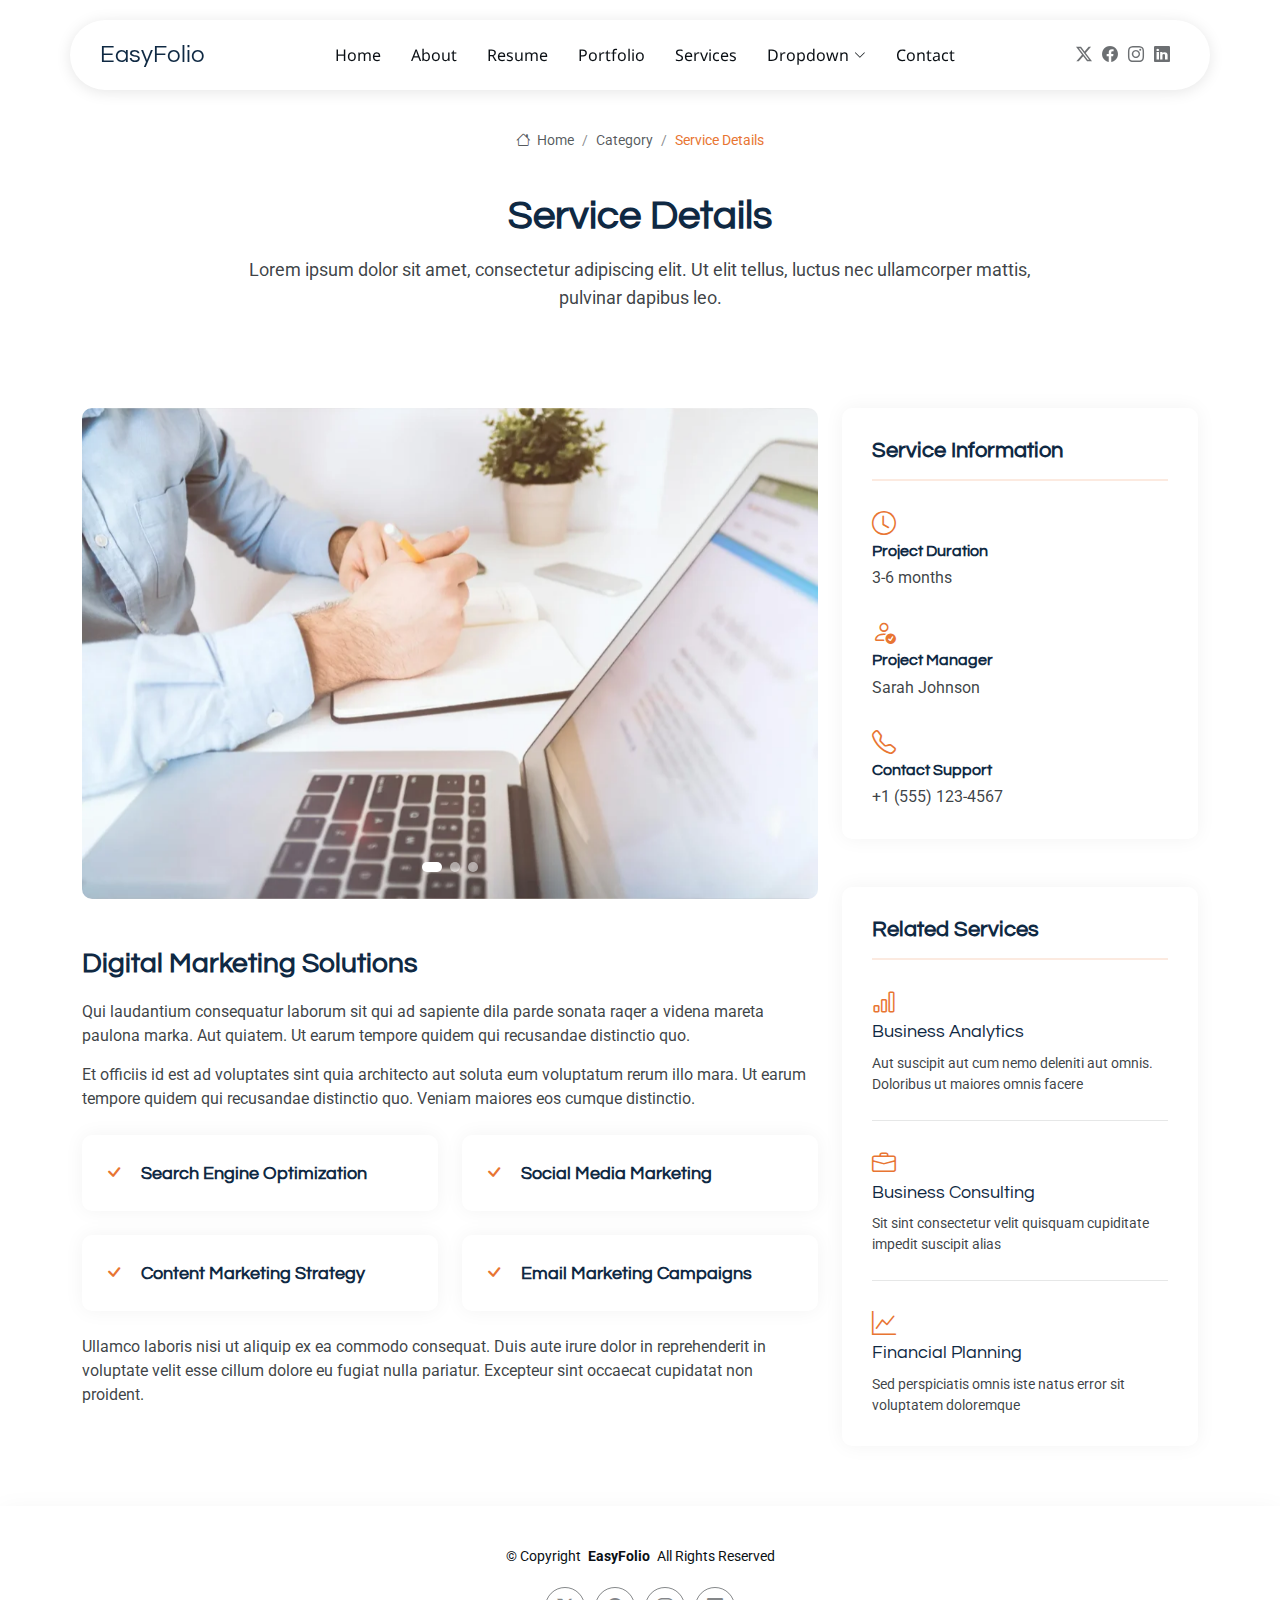
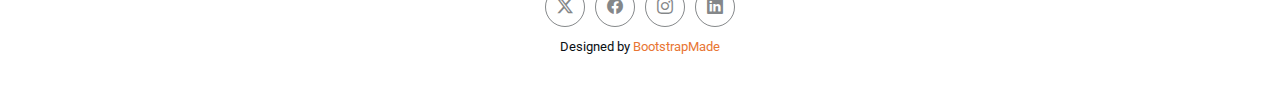
<file: service-details.html>
<!DOCTYPE html>
<html lang="en">

<head>
  <meta charset="utf-8">
  <meta content="width=device-width, initial-scale=1.0" name="viewport">
  <title>Service Details - EasyFolio Bootstrap Template</title>
  <meta name="description" content="">
  <meta name="keywords" content="">

  <!-- Favicons -->
  <link href="assets/img/favicon.png" rel="icon">
  <link href="assets/img/apple-touch-icon.png" rel="apple-touch-icon">

  <!-- Fonts -->
  <link href="https://fonts.googleapis.com" rel="preconnect">
  <link href="https://fonts.gstatic.com" rel="preconnect" crossorigin>
  <link href="https://fonts.googleapis.com/css2?family=Roboto:ital,wght@0,100;0,300;0,400;0,500;0,700;0,900;1,100;1,300;1,400;1,500;1,700;1,900&family=Noto+Sans:ital,wght@0,100;0,200;0,300;0,400;0,500;0,600;0,700;0,800;0,900;1,100;1,200;1,300;1,400;1,500;1,600;1,700;1,800;1,900&family=Questrial:wght@400&display=swap" rel="stylesheet">

  <!-- Vendor CSS Files -->
  <link href="assets/vendor/bootstrap/css/bootstrap.min.css" rel="stylesheet">
  <link href="assets/vendor/bootstrap-icons/bootstrap-icons.css" rel="stylesheet">
  <link href="assets/vendor/aos/aos.css" rel="stylesheet">
  <link href="assets/vendor/glightbox/css/glightbox.min.css" rel="stylesheet">
  <link href="assets/vendor/swiper/swiper-bundle.min.css" rel="stylesheet">

  <!-- Main CSS File -->
  <link href="assets/css/main.css" rel="stylesheet">

  <!-- =======================================================
  * Template Name: EasyFolio
  * Template URL: https://bootstrapmade.com/easyfolio-bootstrap-portfolio-template/
  * Updated: Feb 21 2025 with Bootstrap v5.3.3
  * Author: BootstrapMade.com
  * License: https://bootstrapmade.com/license/
  ======================================================== -->
</head>

<body class="service-details-page">

  <header id="header" class="header d-flex align-items-center sticky-top">
    <div class="header-container container-fluid container-xl position-relative d-flex align-items-center justify-content-between">

      <a href="index.html" class="logo d-flex align-items-center me-auto me-xl-0">
        <!-- Uncomment the line below if you also wish to use an image logo -->
        <!-- <img src="assets/img/logo.webp" alt=""> -->
        <h1 class="sitename">EasyFolio</h1>
      </a>

      <nav id="navmenu" class="navmenu">
        <ul>
          <li><a href="#hero">Home</a></li>
          <li><a href="#about">About</a></li>
          <li><a href="#resume">Resume</a></li>
          <li><a href="#portfolio">Portfolio</a></li>
          <li><a href="#services">Services</a></li>
          <li class="dropdown"><a href="#"><span>Dropdown</span> <i class="bi bi-chevron-down toggle-dropdown"></i></a>
            <ul>
              <li><a href="#">Dropdown 1</a></li>
              <li class="dropdown"><a href="#"><span>Deep Dropdown</span> <i class="bi bi-chevron-down toggle-dropdown"></i></a>
                <ul>
                  <li><a href="#">Deep Dropdown 1</a></li>
                  <li><a href="#">Deep Dropdown 2</a></li>
                  <li><a href="#">Deep Dropdown 3</a></li>
                  <li><a href="#">Deep Dropdown 4</a></li>
                  <li><a href="#">Deep Dropdown 5</a></li>
                </ul>
              </li>
              <li><a href="#">Dropdown 2</a></li>
              <li><a href="#">Dropdown 3</a></li>
              <li><a href="#">Dropdown 4</a></li>
            </ul>
          </li>
          <li><a href="#contact">Contact</a></li>
        </ul>
        <i class="mobile-nav-toggle d-xl-none bi bi-list"></i>
      </nav>

      <div class="header-social-links">
        <a href="#" class="twitter"><i class="bi bi-twitter-x"></i></a>
        <a href="#" class="facebook"><i class="bi bi-facebook"></i></a>
        <a href="#" class="instagram"><i class="bi bi-instagram"></i></a>
        <a href="#" class="linkedin"><i class="bi bi-linkedin"></i></a>
      </div>

    </div>
  </header>

  <main class="main">

    <!-- Page Title -->
    <div class="page-title">
      <div class="breadcrumbs">
        <nav aria-label="breadcrumb">
          <ol class="breadcrumb">
            <li class="breadcrumb-item"><a href="#"><i class="bi bi-house"></i> Home</a></li>
            <li class="breadcrumb-item"><a href="#">Category</a></li>
            <li class="breadcrumb-item active current">Service Details</li>
          </ol>
        </nav>
      </div>

      <div class="title-wrapper">
        <h1>Service Details</h1>
        <p>Lorem ipsum dolor sit amet, consectetur adipiscing elit. Ut elit tellus, luctus nec ullamcorper mattis, pulvinar dapibus leo.</p>
      </div>
    </div><!-- End Page Title -->

    <!-- Service Details Section -->
    <section id="service-details" class="service-details section">

      <div class="container" data-aos="fade-up" data-aos-delay="100">

        <div class="row gy-4">

          <div class="col-lg-8">
            <div class="service-details-slider swiper init-swiper">
              <script type="application/json" class="swiper-config">
                {
                  "loop": true,
                  "speed": 600,
                  "autoplay": {
                    "delay": 5000
                  },
                  "slidesPerView": 1,
                  "pagination": {
                    "el": ".swiper-pagination",
                    "type": "bullets",
                    "clickable": true
                  }
                }
              </script>
              <div class="swiper-wrapper align-items-center">
                <div class="swiper-slide">
                  <img src="assets/img/services/services-1.webp" alt="" class="img-fluid" loading="lazy">
                </div>
                <div class="swiper-slide">
                  <img src="assets/img/services/services-2.webp" alt="" class="img-fluid" loading="lazy">
                </div>
                <div class="swiper-slide">
                  <img src="assets/img/services/services-3.webp" alt="" class="img-fluid" loading="lazy">
                </div>
              </div>
              <div class="swiper-pagination"></div>
            </div>

            <div class="content mt-5">
              <h3>Digital Marketing Solutions</h3>
              <p>
                Qui laudantium consequatur laborum sit qui ad sapiente dila parde sonata raqer a videna mareta paulona marka. Aut quiatem. Ut earum tempore quidem qui recusandae distinctio quo.
              </p>
              <p>
                Et officiis id est ad voluptates sint quia architecto aut soluta eum voluptatum rerum illo mara. Ut earum tempore quidem qui recusandae distinctio quo. Veniam maiores eos cumque distinctio.
              </p>

              <div class="features mt-4">
                <div class="row gy-4">
                  <div class="col-md-6" data-aos="fade-up" data-aos-delay="100">
                    <div class="feature-box d-flex align-items-center">
                      <i class="bi bi-check"></i>
                      <h4>Search Engine Optimization</h4>
                    </div>
                  </div>
                  <div class="col-md-6" data-aos="fade-up" data-aos-delay="200">
                    <div class="feature-box d-flex align-items-center">
                      <i class="bi bi-check"></i>
                      <h4>Social Media Marketing</h4>
                    </div>
                  </div>
                  <div class="col-md-6" data-aos="fade-up" data-aos-delay="300">
                    <div class="feature-box d-flex align-items-center">
                      <i class="bi bi-check"></i>
                      <h4>Content Marketing Strategy</h4>
                    </div>
                  </div>
                  <div class="col-md-6" data-aos="fade-up" data-aos-delay="400">
                    <div class="feature-box d-flex align-items-center">
                      <i class="bi bi-check"></i>
                      <h4>Email Marketing Campaigns</h4>
                    </div>
                  </div>
                </div>
              </div>

              <p class="mt-4">
                Ullamco laboris nisi ut aliquip ex ea commodo consequat. Duis aute irure dolor in reprehenderit in voluptate velit esse cillum dolore eu fugiat nulla pariatur. Excepteur sint occaecat cupidatat non proident.
              </p>
            </div>
          </div>

          <div class="col-lg-4">
            <div class="service-info">
              <h4>Service Information</h4>
              <div class="info-item">
                <i class="bi bi-clock"></i>
                <h5>Project Duration</h5>
                <p>3-6 months</p>
              </div>
              <div class="info-item">
                <i class="bi bi-person-check"></i>
                <h5>Project Manager</h5>
                <p>Sarah Johnson</p>
              </div>
              <div class="info-item">
                <i class="bi bi-telephone"></i>
                <h5>Contact Support</h5>
                <p>+1 (555) 123-4567</p>
              </div>
            </div>

            <div class="related-services mt-5">
              <h4>Related Services</h4>
              <div class="service-item">
                <i class="bi bi-bar-chart"></i>
                <h5><a href="#">Business Analytics</a></h5>
                <p>Aut suscipit aut cum nemo deleniti aut omnis. Doloribus ut maiores omnis facere</p>
              </div>
              <div class="service-item">
                <i class="bi bi-briefcase"></i>
                <h5><a href="#">Business Consulting</a></h5>
                <p>Sit sint consectetur velit quisquam cupiditate impedit suscipit alias</p>
              </div>
              <div class="service-item">
                <i class="bi bi-graph-up"></i>
                <h5><a href="#">Financial Planning</a></h5>
                <p>Sed perspiciatis omnis iste natus error sit voluptatem doloremque</p>
              </div>
            </div>
          </div>

        </div>

      </div>

    </section><!-- /Service Details Section -->

  </main>

  <footer id="footer" class="footer">

    <div class="container">
      <div class="copyright text-center ">
        <p>© <span>Copyright</span> <strong class="px-1 sitename">EasyFolio</strong> <span>All Rights Reserved</span></p>
      </div>
      <div class="social-links d-flex justify-content-center">
        <a href=""><i class="bi bi-twitter-x"></i></a>
        <a href=""><i class="bi bi-facebook"></i></a>
        <a href=""><i class="bi bi-instagram"></i></a>
        <a href=""><i class="bi bi-linkedin"></i></a>
      </div>
      <div class="credits">
        <!-- All the links in the footer should remain intact. -->
        <!-- You can delete the links only if you've purchased the pro version. -->
        <!-- Licensing information: https://bootstrapmade.com/license/ -->
        <!-- Purchase the pro version with working PHP/AJAX contact form: [buy-url] -->
        Designed by <a href="https://bootstrapmade.com/">BootstrapMade</a>
      </div>
    </div>

  </footer>

  <!-- Scroll Top -->
  <a href="#" id="scroll-top" class="scroll-top d-flex align-items-center justify-content-center"><i class="bi bi-arrow-up-short"></i></a>

  <!-- Vendor JS Files -->
  <script src="assets/vendor/bootstrap/js/bootstrap.bundle.min.js"></script>
  <script src="assets/vendor/php-email-form/validate.js"></script>
  <script src="assets/vendor/aos/aos.js"></script>
  <script src="assets/vendor/waypoints/noframework.waypoints.js"></script>
  <script src="assets/vendor/glightbox/js/glightbox.min.js"></script>
  <script src="assets/vendor/imagesloaded/imagesloaded.pkgd.min.js"></script>
  <script src="assets/vendor/isotope-layout/isotope.pkgd.min.js"></script>
  <script src="assets/vendor/swiper/swiper-bundle.min.js"></script>

  <!-- Main JS File -->
  <script src="assets/js/main.js"></script>

</body>

</html>
</file>
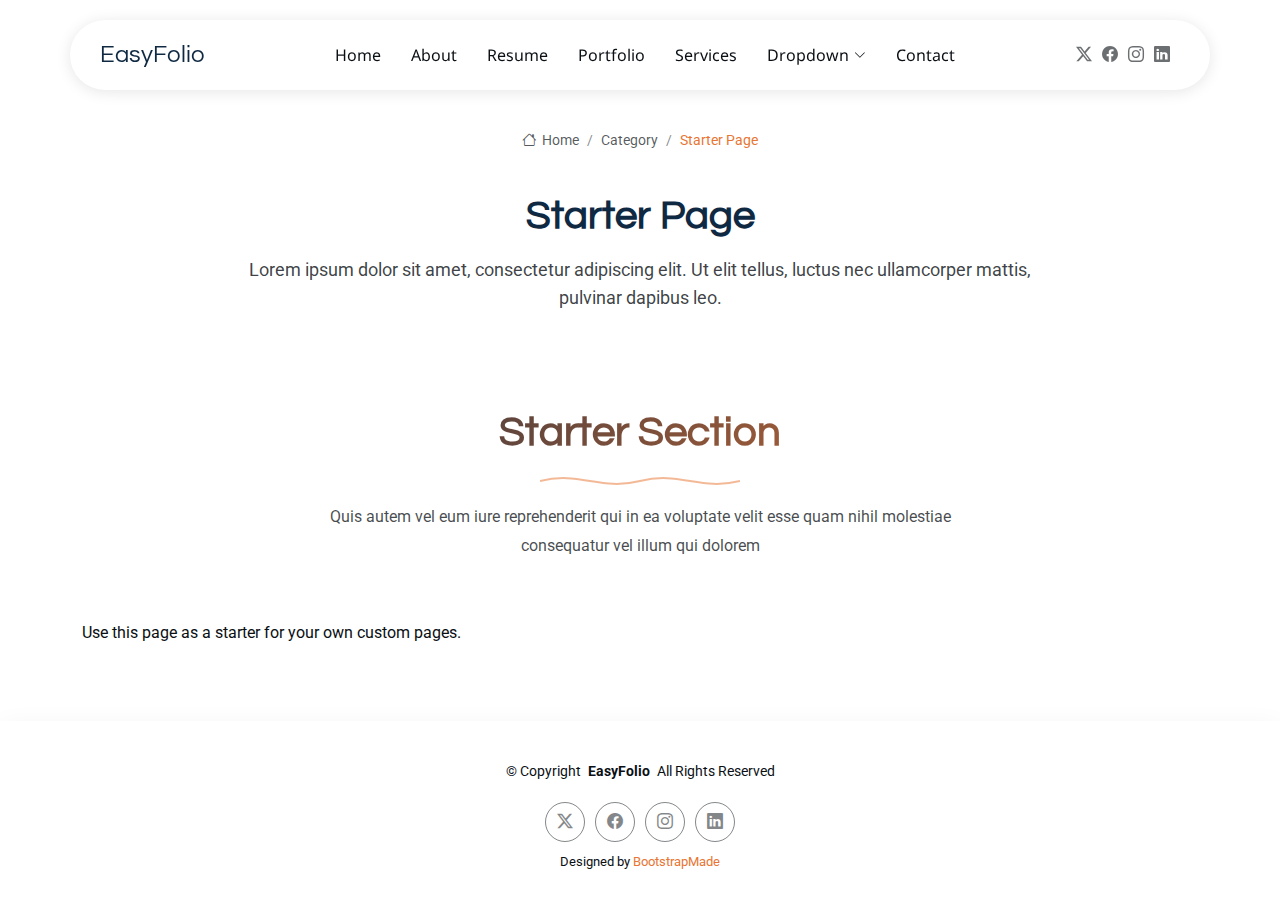
<file: starter-page.html>
<!DOCTYPE html>
<html lang="en">

<head>
  <meta charset="utf-8">
  <meta content="width=device-width, initial-scale=1.0" name="viewport">
  <title>Starter Page - EasyFolio Bootstrap Template</title>
  <meta name="description" content="">
  <meta name="keywords" content="">

  <!-- Favicons -->
  <link href="assets/img/favicon.png" rel="icon">
  <link href="assets/img/apple-touch-icon.png" rel="apple-touch-icon">

  <!-- Fonts -->
  <link href="https://fonts.googleapis.com" rel="preconnect">
  <link href="https://fonts.gstatic.com" rel="preconnect" crossorigin>
  <link href="https://fonts.googleapis.com/css2?family=Roboto:ital,wght@0,100;0,300;0,400;0,500;0,700;0,900;1,100;1,300;1,400;1,500;1,700;1,900&family=Noto+Sans:ital,wght@0,100;0,200;0,300;0,400;0,500;0,600;0,700;0,800;0,900;1,100;1,200;1,300;1,400;1,500;1,600;1,700;1,800;1,900&family=Questrial:wght@400&display=swap" rel="stylesheet">

  <!-- Vendor CSS Files -->
  <link href="assets/vendor/bootstrap/css/bootstrap.min.css" rel="stylesheet">
  <link href="assets/vendor/bootstrap-icons/bootstrap-icons.css" rel="stylesheet">
  <link href="assets/vendor/aos/aos.css" rel="stylesheet">
  <link href="assets/vendor/glightbox/css/glightbox.min.css" rel="stylesheet">
  <link href="assets/vendor/swiper/swiper-bundle.min.css" rel="stylesheet">

  <!-- Main CSS File -->
  <link href="assets/css/main.css" rel="stylesheet">

  <!-- =======================================================
  * Template Name: EasyFolio
  * Template URL: https://bootstrapmade.com/easyfolio-bootstrap-portfolio-template/
  * Updated: Feb 21 2025 with Bootstrap v5.3.3
  * Author: BootstrapMade.com
  * License: https://bootstrapmade.com/license/
  ======================================================== -->
</head>

<body class="starter-page-page">

  <header id="header" class="header d-flex align-items-center sticky-top">
    <div class="header-container container-fluid container-xl position-relative d-flex align-items-center justify-content-between">

      <a href="index.html" class="logo d-flex align-items-center me-auto me-xl-0">
        <!-- Uncomment the line below if you also wish to use an image logo -->
        <!-- <img src="assets/img/logo.webp" alt=""> -->
        <h1 class="sitename">EasyFolio</h1>
      </a>

      <nav id="navmenu" class="navmenu">
        <ul>
          <li><a href="#hero">Home</a></li>
          <li><a href="#about">About</a></li>
          <li><a href="#resume">Resume</a></li>
          <li><a href="#portfolio">Portfolio</a></li>
          <li><a href="#services">Services</a></li>
          <li class="dropdown"><a href="#"><span>Dropdown</span> <i class="bi bi-chevron-down toggle-dropdown"></i></a>
            <ul>
              <li><a href="#">Dropdown 1</a></li>
              <li class="dropdown"><a href="#"><span>Deep Dropdown</span> <i class="bi bi-chevron-down toggle-dropdown"></i></a>
                <ul>
                  <li><a href="#">Deep Dropdown 1</a></li>
                  <li><a href="#">Deep Dropdown 2</a></li>
                  <li><a href="#">Deep Dropdown 3</a></li>
                  <li><a href="#">Deep Dropdown 4</a></li>
                  <li><a href="#">Deep Dropdown 5</a></li>
                </ul>
              </li>
              <li><a href="#">Dropdown 2</a></li>
              <li><a href="#">Dropdown 3</a></li>
              <li><a href="#">Dropdown 4</a></li>
            </ul>
          </li>
          <li><a href="#contact">Contact</a></li>
        </ul>
        <i class="mobile-nav-toggle d-xl-none bi bi-list"></i>
      </nav>

      <div class="header-social-links">
        <a href="#" class="twitter"><i class="bi bi-twitter-x"></i></a>
        <a href="#" class="facebook"><i class="bi bi-facebook"></i></a>
        <a href="#" class="instagram"><i class="bi bi-instagram"></i></a>
        <a href="#" class="linkedin"><i class="bi bi-linkedin"></i></a>
      </div>

    </div>
  </header>

  <main class="main">

    <!-- Page Title -->
    <div class="page-title">
      <div class="breadcrumbs">
        <nav aria-label="breadcrumb">
          <ol class="breadcrumb">
            <li class="breadcrumb-item"><a href="#"><i class="bi bi-house"></i> Home</a></li>
            <li class="breadcrumb-item"><a href="#">Category</a></li>
            <li class="breadcrumb-item active current">Starter Page</li>
          </ol>
        </nav>
      </div>

      <div class="title-wrapper">
        <h1>Starter Page</h1>
        <p>Lorem ipsum dolor sit amet, consectetur adipiscing elit. Ut elit tellus, luctus nec ullamcorper mattis, pulvinar dapibus leo.</p>
      </div>
    </div><!-- End Page Title -->

    <!-- Starter Section Section -->
    <section id="starter-section" class="starter-section section">

      <!-- Section Title -->
      <div class="container section-title" data-aos="fade-up">
        <h2>Starter Section</h2>
        <div class="title-shape">
          <svg viewBox="0 0 200 20" xmlns="http://www.w3.org/2000/svg">
            <path d="M 0,10 C 40,0 60,20 100,10 C 140,0 160,20 200,10" fill="none" stroke="currentColor" stroke-width="2"></path>
          </svg>
        </div>
        <p>Quis autem vel eum iure reprehenderit qui in ea voluptate velit esse quam nihil molestiae consequatur vel illum qui dolorem</p>
      </div><!-- End Section Title -->

      <div class="container" data-aos="fade-up">
        <p>Use this page as a starter for your own custom pages.</p>
      </div>

    </section><!-- /Starter Section Section -->

  </main>

  <footer id="footer" class="footer">

    <div class="container">
      <div class="copyright text-center ">
        <p>© <span>Copyright</span> <strong class="px-1 sitename">EasyFolio</strong> <span>All Rights Reserved</span></p>
      </div>
      <div class="social-links d-flex justify-content-center">
        <a href=""><i class="bi bi-twitter-x"></i></a>
        <a href=""><i class="bi bi-facebook"></i></a>
        <a href=""><i class="bi bi-instagram"></i></a>
        <a href=""><i class="bi bi-linkedin"></i></a>
      </div>
      <div class="credits">
        <!-- All the links in the footer should remain intact. -->
        <!-- You can delete the links only if you've purchased the pro version. -->
        <!-- Licensing information: https://bootstrapmade.com/license/ -->
        <!-- Purchase the pro version with working PHP/AJAX contact form: [buy-url] -->
        Designed by <a href="https://bootstrapmade.com/">BootstrapMade</a>
      </div>
    </div>

  </footer>

  <!-- Scroll Top -->
  <a href="#" id="scroll-top" class="scroll-top d-flex align-items-center justify-content-center"><i class="bi bi-arrow-up-short"></i></a>

  <!-- Vendor JS Files -->
  <script src="assets/vendor/bootstrap/js/bootstrap.bundle.min.js"></script>
  <script src="assets/vendor/php-email-form/validate.js"></script>
  <script src="assets/vendor/aos/aos.js"></script>
  <script src="assets/vendor/waypoints/noframework.waypoints.js"></script>
  <script src="assets/vendor/glightbox/js/glightbox.min.js"></script>
  <script src="assets/vendor/imagesloaded/imagesloaded.pkgd.min.js"></script>
  <script src="assets/vendor/isotope-layout/isotope.pkgd.min.js"></script>
  <script src="assets/vendor/swiper/swiper-bundle.min.js"></script>

  <!-- Main JS File -->
  <script src="assets/js/main.js"></script>

</body>

</html>
</file>
<file: assets/css/main.css>
/**
* Template Name: EasyFolio
* Template URL: https://bootstrapmade.com/easyfolio-bootstrap-portfolio-template/
* Updated: Feb 21 2025 with Bootstrap v5.3.3
* Author: BootstrapMade.com
* License: https://bootstrapmade.com/license/
*/

/*--------------------------------------------------------------
# Font & Color Variables
# Help: https://bootstrapmade.com/color-system/
--------------------------------------------------------------*/
/* Fonts */
:root {
  --default-font: "Roboto",  system-ui, -apple-system, "Segoe UI", Roboto, "Helvetica Neue", Arial, "Noto Sans", "Liberation Sans", sans-serif, "Apple Color Emoji", "Segoe UI Emoji", "Segoe UI Symbol", "Noto Color Emoji";
  --heading-font: "Questrial",  sans-serif;
  --nav-font: "Noto Sans",  sans-serif;
}

/* Global Colors - The following color variables are used throughout the website. Updating them here will change the color scheme of the entire website */
:root { 
  --background-color: #ffffff; /* Background color for the entire website, including individual sections */
  --default-color: #0a0f14; /* Default color used for the majority of the text content across the entire website */
  --heading-color: #0f2943; /* Color for headings, subheadings and title throughout the website */
  --accent-color: #e87532; /* Accent color that represents your brand on the website. It's used for buttons, links, and other elements that need to stand out */
  --surface-color: #ffffff; /* The surface color is used as a background of boxed elements within sections, such as cards, icon boxes, or other elements that require a visual separation from the global background. */
  --contrast-color: #ffffff; /* Contrast color for text, ensuring readability against backgrounds of accent, heading, or default colors. */
}

/* Nav Menu Colors - The following color variables are used specifically for the navigation menu. They are separate from the global colors to allow for more customization options */
:root {
  --nav-color: #0a0f14;  /* The default color of the main navmenu links */
  --nav-hover-color: #e87532; /* Applied to main navmenu links when they are hovered over or active */
  --nav-mobile-background-color: #ffffff; /* Used as the background color for mobile navigation menu */
  --nav-dropdown-background-color: #ffffff; /* Used as the background color for dropdown items that appear when hovering over primary navigation items */
  --nav-dropdown-color: #0a0f14; /* Used for navigation links of the dropdown items in the navigation menu. */
  --nav-dropdown-hover-color: #e87532; /* Similar to --nav-hover-color, this color is applied to dropdown navigation links when they are hovered over. */
}

/* Color Presets - These classes override global colors when applied to any section or element, providing reuse of the sam color scheme. */

.light-background {
  --background-color: #faf9fb;
  --surface-color: #ffffff;
}

.dark-background {
  --background-color: #060606;
  --default-color: #ffffff;
  --heading-color: #ffffff;
  --surface-color: #252525;
  --contrast-color: #ffffff;
}

/* Smooth scroll */
:root {
  scroll-behavior: smooth;
}

/*--------------------------------------------------------------
# General Styling & Shared Classes
--------------------------------------------------------------*/
body {
  color: var(--default-color);
  background-color: var(--background-color);
  font-family: var(--default-font);
}

a {
  color: var(--accent-color);
  text-decoration: none;
  transition: 0.3s;
}

a:hover {
  color: color-mix(in srgb, var(--accent-color), transparent 25%);
  text-decoration: none;
}

h1,
h2,
h3,
h4,
h5,
h6 {
  color: var(--heading-color);
  font-family: var(--heading-font);
}

/* PHP Email Form Messages
------------------------------*/
.php-email-form .error-message {
  display: none;
  background: #df1529;
  color: #ffffff;
  text-align: left;
  padding: 15px;
  margin-bottom: 24px;
  font-weight: 600;
}

.php-email-form .sent-message {
  display: none;
  color: #ffffff;
  background: #059652;
  text-align: center;
  padding: 15px;
  margin-bottom: 24px;
  font-weight: 600;
}

.php-email-form .loading {
  display: none;
  background: var(--surface-color);
  text-align: center;
  padding: 15px;
  margin-bottom: 24px;
}

.php-email-form .loading:before {
  content: "";
  display: inline-block;
  border-radius: 50%;
  width: 24px;
  height: 24px;
  margin: 0 10px -6px 0;
  border: 3px solid var(--accent-color);
  border-top-color: var(--surface-color);
  animation: php-email-form-loading 1s linear infinite;
}

@keyframes php-email-form-loading {
  0% {
    transform: rotate(0deg);
  }

  100% {
    transform: rotate(360deg);
  }
}

/*--------------------------------------------------------------
# Global Header
--------------------------------------------------------------*/
.header {
  color: var(--default-color);
  background-color: var(--background-color);
  padding: 20px 0;
  transition: all 0.5s;
  z-index: 997;
}

.header .header-container {
  background: var(--surface-color);
  border-radius: 50px;
  padding: 5px 25px;
  box-shadow: 0px 2px 15px rgba(0, 0, 0, 0.1);
}

.header .logo {
  line-height: 1;
}

.header .logo img {
  max-height: 36px;
  margin-right: 8px;
}

.header .logo h1 {
  font-size: 24px;
  margin: 0;
  padding-left: 5px;
  font-weight: 500;
  color: var(--heading-color);
}

.header .header-social-links {
  padding-right: 15px;
}

.header .header-social-links a {
  color: color-mix(in srgb, var(--default-color), transparent 40%);
  padding-left: 6px;
  display: inline-block;
  transition: 0.3s;
  font-size: 16px;
}

.header .header-social-links a:hover {
  color: var(--accent-color);
}

.header .header-social-links a i {
  line-height: 0px;
}

@media (max-width: 1200px) {
  .header {
    padding-top: 10px;
  }

  .header .header-container {
    margin-left: 10px;
    margin-right: 10px;
    padding: 10px 5px 10px 15px;
  }

  .header .logo {
    order: 1;
  }

  .header .header-social-links {
    order: 2;
  }

  .header .navmenu {
    order: 3;
  }
}

/*--------------------------------------------------------------
# Navigation Menu
--------------------------------------------------------------*/
/* Navmenu - Desktop */
@media (min-width: 1200px) {
  .navmenu {
    padding: 0;
  }

  .navmenu ul {
    margin: 0;
    padding: 0;
    display: flex;
    list-style: none;
    align-items: center;
  }

  .navmenu li {
    position: relative;
  }

  .navmenu a,
  .navmenu a:focus {
    color: var(--nav-color);
    padding: 18px 15px;
    font-size: 16px;
    font-family: var(--nav-font);
    font-weight: 400;
    display: flex;
    align-items: center;
    justify-content: space-between;
    white-space: nowrap;
    transition: 0.3s;
  }

  .navmenu a i,
  .navmenu a:focus i {
    font-size: 12px;
    line-height: 0;
    margin-left: 5px;
    transition: 0.3s;
  }

  .navmenu li:last-child a {
    padding-right: 0;
  }

  .navmenu li:hover>a,
  .navmenu .active,
  .navmenu .active:focus {
    color: var(--nav-hover-color);
  }

  .navmenu .dropdown ul {
    margin: 0;
    padding: 10px 0;
    background: var(--nav-dropdown-background-color);
    display: block;
    position: absolute;
    visibility: hidden;
    left: 14px;
    top: 130%;
    opacity: 0;
    transition: 0.3s;
    border-radius: 4px;
    z-index: 99;
    box-shadow: 0px 0px 30px rgba(0, 0, 0, 0.1);
  }

  .navmenu .dropdown ul li {
    min-width: 200px;
  }

  .navmenu .dropdown ul a {
    padding: 10px 20px;
    font-size: 15px;
    text-transform: none;
    color: var(--nav-dropdown-color);
  }

  .navmenu .dropdown ul a i {
    font-size: 12px;
  }

  .navmenu .dropdown ul a:hover,
  .navmenu .dropdown ul .active:hover,
  .navmenu .dropdown ul li:hover>a {
    color: var(--nav-dropdown-hover-color);
  }

  .navmenu .dropdown:hover>ul {
    opacity: 1;
    top: 100%;
    visibility: visible;
  }

  .navmenu .dropdown .dropdown ul {
    top: 0;
    left: -90%;
    visibility: hidden;
  }

  .navmenu .dropdown .dropdown:hover>ul {
    opacity: 1;
    top: 0;
    left: -100%;
    visibility: visible;
  }
}

/* Navmenu - Mobile */
@media (max-width: 1199px) {
  .mobile-nav-toggle {
    color: var(--nav-color);
    font-size: 28px;
    line-height: 0;
    margin-right: 10px;
    cursor: pointer;
    transition: color 0.3s;
  }

  .navmenu {
    padding: 0;
    z-index: 9997;
  }

  .navmenu ul {
    display: none;
    list-style: none;
    position: absolute;
    inset: 60px 20px 20px 20px;
    padding: 10px 0;
    margin: 0;
    border-radius: 6px;
    background-color: var(--nav-mobile-background-color);
    overflow-y: auto;
    transition: 0.3s;
    z-index: 9998;
    box-shadow: 0px 0px 30px rgba(0, 0, 0, 0.1);
  }

  .navmenu a,
  .navmenu a:focus {
    color: var(--nav-dropdown-color);
    padding: 10px 20px;
    font-family: var(--nav-font);
    font-size: 17px;
    font-weight: 500;
    display: flex;
    align-items: center;
    justify-content: space-between;
    white-space: nowrap;
    transition: 0.3s;
  }

  .navmenu a i,
  .navmenu a:focus i {
    font-size: 12px;
    line-height: 0;
    margin-left: 5px;
    width: 30px;
    height: 30px;
    display: flex;
    align-items: center;
    justify-content: center;
    border-radius: 50%;
    transition: 0.3s;
    background-color: color-mix(in srgb, var(--accent-color), transparent 90%);
  }

  .navmenu a i:hover,
  .navmenu a:focus i:hover {
    background-color: var(--accent-color);
    color: var(--contrast-color);
  }

  .navmenu a:hover,
  .navmenu .active,
  .navmenu .active:focus {
    color: var(--nav-dropdown-hover-color);
  }

  .navmenu .active i,
  .navmenu .active:focus i {
    background-color: var(--accent-color);
    color: var(--contrast-color);
    transform: rotate(180deg);
  }

  .navmenu .dropdown ul {
    position: static;
    display: none;
    z-index: 99;
    padding: 10px 0;
    margin: 10px 20px;
    background-color: var(--nav-dropdown-background-color);
    border: 1px solid color-mix(in srgb, var(--default-color), transparent 90%);
    box-shadow: none;
    transition: all 0.5s ease-in-out;
  }

  .navmenu .dropdown ul ul {
    background-color: rgba(33, 37, 41, 0.1);
  }

  .navmenu .dropdown>.dropdown-active {
    display: block;
    background-color: rgba(33, 37, 41, 0.03);
  }

  .mobile-nav-active {
    overflow: hidden;
  }

  .mobile-nav-active .mobile-nav-toggle {
    color: #fff;
    position: absolute;
    font-size: 32px;
    top: 15px;
    right: 15px;
    margin-right: 0;
    z-index: 9999;
  }

  .mobile-nav-active .navmenu {
    position: fixed;
    overflow: hidden;
    inset: 0;
    background: rgba(33, 37, 41, 0.8);
    transition: 0.3s;
  }

  .mobile-nav-active .navmenu>ul {
    display: block;
  }
}

/*--------------------------------------------------------------
# Global Footer
--------------------------------------------------------------*/
.footer {
  color: var(--default-color);
  background-color: var(--background-color);
  font-size: 14px;
  padding: 40px 0;
  position: relative;
  box-shadow: 0 5px 25px rgba(0, 0, 0, 0.05);
}

.footer .copyright p {
  margin-bottom: 0;
}

.footer .social-links {
  margin-top: 20px;
}

.footer .social-links a {
  display: flex;
  align-items: center;
  justify-content: center;
  width: 40px;
  height: 40px;
  border-radius: 50%;
  border: 1px solid color-mix(in srgb, var(--default-color), transparent 50%);
  font-size: 16px;
  color: color-mix(in srgb, var(--default-color), transparent 50%);
  margin: 0 5px;
  transition: 0.3s;
}

.footer .social-links a:hover {
  color: var(--accent-color);
  border-color: var(--accent-color);
}

.footer .credits {
  margin-top: 10px;
  font-size: 13px;
  text-align: center;
}

/*--------------------------------------------------------------
# Scroll Top Button
--------------------------------------------------------------*/
.scroll-top {
  position: fixed;
  visibility: hidden;
  opacity: 0;
  right: 15px;
  bottom: -15px;
  z-index: 99999;
  background-color: var(--accent-color);
  width: 44px;
  height: 44px;
  border-radius: 50px;
  transition: all 0.4s;
}

.scroll-top i {
  font-size: 24px;
  color: var(--contrast-color);
  line-height: 0;
}

.scroll-top:hover {
  background-color: color-mix(in srgb, var(--accent-color), transparent 20%);
  color: var(--contrast-color);
}

.scroll-top.active {
  visibility: visible;
  opacity: 1;
  bottom: 15px;
}

/*--------------------------------------------------------------
# Disable aos animation delay on mobile devices
--------------------------------------------------------------*/
@media screen and (max-width: 768px) {
  [data-aos-delay] {
    transition-delay: 0 !important;
  }
}

/*--------------------------------------------------------------
# Global Page Titles & Breadcrumbs
--------------------------------------------------------------*/
.page-title {
  text-align: center;
  padding: 20px 0;
}

.page-title .breadcrumbs {
  margin-bottom: 1.5rem;
}

.page-title .breadcrumbs .breadcrumb {
  justify-content: center;
  margin: 0;
  padding: 0;
  background: none;
}

.page-title .breadcrumbs .breadcrumb .breadcrumb-item {
  font-size: 0.9rem;
  color: color-mix(in srgb, var(--default-color), transparent 30%);
}

.page-title .breadcrumbs .breadcrumb .breadcrumb-item.active {
  color: var(--accent-color);
}

.page-title .breadcrumbs .breadcrumb .breadcrumb-item a {
  color: inherit;
  text-decoration: none;
  transition: color 0.3s ease;
}

.page-title .breadcrumbs .breadcrumb .breadcrumb-item a:hover {
  color: var(--accent-color);
}

.page-title .breadcrumbs .breadcrumb .breadcrumb-item a i {
  font-size: 0.9rem;
  margin-right: 0.2rem;
}

.page-title .breadcrumbs .breadcrumb .breadcrumb-item+.breadcrumb-item::before {
  color: color-mix(in srgb, var(--default-color), transparent 50%);
}

.page-title .title-wrapper {
  max-width: 800px;
  margin: 0 auto;
  padding: 1rem 0;
}

.page-title .title-wrapper h1 {
  font-size: 2.5rem;
  margin-bottom: 1rem;
  font-weight: 700;
  color: var(--heading-color);
}

.page-title .title-wrapper p {
  font-size: 1.1rem;
  color: color-mix(in srgb, var(--default-color), transparent 20%);
  margin: 0;
  line-height: 1.6;
}

@media (max-width: 768px) {
  .page-title .title-wrapper h1 {
    font-size: 2rem;
  }

  .page-title .title-wrapper p {
    font-size: 1rem;
  }
}

@media (max-width: 576px) {
  .page-title .title-wrapper h1 {
    font-size: 1.75rem;
  }
}

/*--------------------------------------------------------------
# Global Sections
--------------------------------------------------------------*/
section,
.section {
  color: var(--default-color);
  background-color: var(--background-color);
  padding: 60px 0;
  scroll-margin-top: 90px;
  overflow: clip;
}

@media (max-width: 1199px) {

  section,
  .section {
    scroll-margin-top: 66px;
  }
}

/*--------------------------------------------------------------
# Global Section Titles
--------------------------------------------------------------*/
.section-title {
  text-align: center;
  padding-bottom: 60px;
  position: relative;
}

.section-title h2 {
  font-size: 42px;
  font-weight: 700;
  margin-bottom: 10px;
  background: linear-gradient(120deg, var(--heading-color), var(--accent-color));
  -webkit-background-clip: text;
  -webkit-text-fill-color: transparent;
  background-clip: text;
  position: relative;
}

.section-title .title-shape {
  width: 200px;
  height: 20px;
  margin: 0 auto;
  color: var(--accent-color);
  opacity: 0.5;
}

.section-title .title-shape svg {
  width: 100%;
  height: 100%;
}

.section-title p {
  margin: 15px auto 0;
  font-size: 16px;
  max-width: 700px;
  color: color-mix(in srgb, var(--default-color), transparent 25%);
  line-height: 1.8;
}

@media (max-width: 768px) {
  .section-title h2 {
    font-size: 32px;
  }

  .section-title .subtitle-wrapper .subtitle {
    font-size: 13px;
  }
}

/*--------------------------------------------------------------
# Hero Section
--------------------------------------------------------------*/
.hero {
  padding: 80px 0;
  position: relative;
  overflow: hidden;
}

.hero .content h2 {
  font-size: 3.5rem;
  font-weight: 700;
  line-height: 1.2;
  margin-bottom: 1.5rem;
}

@media (max-width: 991px) {
  .hero .content h2 {
    font-size: 2.5rem;
  }
}

.hero .content .lead {
  font-size: 1.25rem;
  margin-bottom: 2rem;
  color: color-mix(in srgb, var(--default-color), transparent 20%);
}

.hero .cta-buttons {
  display: flex;
  gap: 1rem;
  margin-bottom: 3rem;
}

@media (max-width: 576px) {
  .hero .cta-buttons {
    flex-direction: column;
  }
}

.hero .cta-buttons .btn {
  padding: 0.8rem 2rem;
  font-size: 1rem;
  font-weight: 500;
  border-radius: 50px;
  transition: all 0.3s ease;
}

.hero .cta-buttons .btn.btn-primary {
  background-color: var(--accent-color);
  border-color: var(--accent-color);
  color: var(--contrast-color);
}

.hero .cta-buttons .btn.btn-primary:hover {
  background-color: color-mix(in srgb, var(--accent-color), transparent 15%);
  border-color: color-mix(in srgb, var(--accent-color), transparent 15%);
  transform: translateY(-2px);
}

.hero .cta-buttons .btn.btn-outline {
  border: 2px solid color-mix(in srgb, var(--accent-color), transparent 70%);
  color: var(--accent-color);
  background: transparent;
}

.hero .cta-buttons .btn.btn-outline:hover {
  background-color: var(--accent-color);
  color: var(--contrast-color);
  transform: translateY(-2px);
}

.hero .hero-stats {
  display: flex;
  gap: 3rem;
  margin-top: 2rem;
}

@media (max-width: 576px) {
  .hero .hero-stats {
    flex-direction: column;
    gap: 1.5rem;
  }
}

.hero .hero-stats .stat-item .stat-number {
  display: block;
  font-size: 2.5rem;
  font-weight: 700;
  color: var(--heading-color);
  line-height: 1;
}

.hero .hero-stats .stat-item .stat-label {
  font-size: 0.9rem;
  color: color-mix(in srgb, var(--default-color), transparent 30%);
  margin-top: 0.5rem;
  display: block;
}

.hero .hero-image {
  position: relative;
  padding: 2rem;
}

.hero .hero-image img {
  position: relative;
  z-index: 2;
}

.hero .hero-image .shape-1,
.hero .hero-image .shape-2 {
  position: absolute;
  border-radius: 30% 70% 70% 30%/30% 30% 70% 70%;
  z-index: 1;
}

.hero .hero-image .shape-1 {
  width: 300px;
  height: 300px;
  background-color: color-mix(in srgb, var(--accent-color), transparent 85%);
  top: -20px;
  right: -20px;
  animation: morphShape 15s linear infinite;
}

.hero .hero-image .shape-2 {
  width: 200px;
  height: 200px;
  background-color: color-mix(in srgb, var(--heading-color), transparent 90%);
  bottom: -20px;
  left: -20px;
  animation: morphShape 20s linear infinite reverse;
}

@media (max-width: 991px) {
  .hero {
    text-align: center;
    padding: 60px 0;
  }

  .hero .cta-buttons {
    justify-content: center;
  }

  .hero .hero-stats {
    justify-content: center;
  }

  .hero .hero-image {
    margin-top: 3rem;
  }
}

@keyframes morphShape {
  0% {
    border-radius: 30% 70% 70% 30%/30% 30% 70% 70%;
  }

  25% {
    border-radius: 58% 42% 75% 25%/76% 46% 54% 24%;
  }

  50% {
    border-radius: 50% 50% 33% 67%/55% 27% 73% 45%;
  }

  75% {
    border-radius: 33% 67% 58% 42%/63% 68% 32% 37%;
  }

  100% {
    border-radius: 30% 70% 70% 30%/30% 30% 70% 70%;
  }
}

/*--------------------------------------------------------------
# About Section
--------------------------------------------------------------*/
.about .about-image {
  position: relative;
}

.about .about-image img {
  box-shadow: 0 0 30px rgba(0, 0, 0, 0.1);
}

.about .about-content {
  padding-left: 2rem;
}

@media (max-width: 991.98px) {
  .about .about-content {
    padding-left: 0;
    margin-top: 3rem;
  }
}

.about .about-content .subtitle {
  font-size: 0.875rem;
  font-weight: 600;
  letter-spacing: 2px;
  color: var(--accent-color);
  margin-bottom: 1rem;
  display: block;
}

.about .about-content h2 {
  font-size: 2rem;
  font-weight: 700;
  margin-bottom: 1.5rem;
}

.about .about-content .lead {
  font-size: 1.1rem;
  color: color-mix(in srgb, var(--default-color), transparent 25%);
}

.about .personal-info {
  margin-top: 2rem;
  padding: 2rem;
  background-color: var(--surface-color);
  border-radius: 1rem;
  box-shadow: 0 0 30px rgba(0, 0, 0, 0.05);
}

.about .personal-info .info-item {
  display: flex;
  flex-direction: column;
  gap: 0.5rem;
}

.about .personal-info .info-item .label {
  font-size: 0.875rem;
  color: color-mix(in srgb, var(--default-color), transparent 40%);
}

.about .personal-info .info-item .value {
  font-weight: 600;
  color: var(--heading-color);
}

.about .signature {
  display: flex;
  align-items: center;
  gap: 1.5rem;
}

.about .signature .signature-image {
  max-width: 150px;
}

.about .signature .signature-info h4 {
  font-size: 1.25rem;
  margin-bottom: 0.25rem;
}

.about .signature .signature-info p {
  font-size: 0.875rem;
  color: color-mix(in srgb, var(--default-color), transparent 40%);
  margin: 0;
}

/*--------------------------------------------------------------
# Skills Section
--------------------------------------------------------------*/
.skills .skill-box {
  background-color: var(--surface-color);
  padding: 2rem;
  border-radius: 8px;
  box-shadow: 0 0 20px rgba(0, 0, 0, 0.05);
}

.skills .skill-box h3 {
  font-size: 1.2rem;
  margin-bottom: 1rem;
  font-weight: 600;
}

.skills .skill-box p {
  font-size: 0.9rem;
  margin-bottom: 0.8rem;
  opacity: 0.6;
}

.skills .skill-box .progress {
  background-color: color-mix(in srgb, var(--accent-color), transparent 85%);
  border-radius: 50px;
  height: 8px;
  margin-top: 5px;
  overflow: hidden;
}

.skills .skill-box .progress .progress-bar {
  background-color: var(--accent-color);
  height: 100%;
  position: relative;
  border-radius: 50px;
  transition: 0.9s;
  width: 1px;
}

/*--------------------------------------------------------------
# Resume Section
--------------------------------------------------------------*/
.resume .resume-wrapper .resume-block {
  margin-bottom: 3rem;
}

.resume .resume-wrapper .resume-block:last-child {
  margin-bottom: 0;
}

.resume .resume-wrapper .resume-block h2 {
  font-size: 2rem;
  margin-bottom: 0.8rem;
  font-weight: 700;
}

.resume .resume-wrapper .resume-block h2 span {
  color: var(--accent-color);
}

.resume .resume-wrapper .resume-block .lead {
  color: color-mix(in srgb, var(--default-color), transparent 25%);
  margin-bottom: 3rem;
}

.resume .resume-wrapper .timeline {
  position: relative;
}

.resume .resume-wrapper .timeline::before {
  content: "";
  position: absolute;
  left: 20%;
  top: 0;
  height: 100%;
  width: 2px;
  background-color: color-mix(in srgb, var(--accent-color), transparent 85%);
}

.resume .resume-wrapper .timeline .timeline-item {
  display: flex;
  align-items: flex-start;
  margin-bottom: 2.5rem;
  position: relative;
}

.resume .resume-wrapper .timeline .timeline-item:last-child {
  margin-bottom: 0;
}

.resume .resume-wrapper .timeline .timeline-item .timeline-left {
  width: 20%;
  padding-right: 3rem;
}

.resume .resume-wrapper .timeline .timeline-item .timeline-left .company {
  color: var(--heading-color);
  font-weight: 600;
  font-size: 1.1rem;
  margin-bottom: 0.25rem;
}

.resume .resume-wrapper .timeline .timeline-item .timeline-left .period {
  color: var(--accent-color);
  font-size: 0.9rem;
}

.resume .resume-wrapper .timeline .timeline-item .timeline-dot {
  position: absolute;
  left: calc(20% + 1px);
  transform: translateX(-50%);
  width: 1rem;
  height: 1rem;
  background-color: var(--accent-color);
  border-radius: 50%;
}

.resume .resume-wrapper .timeline .timeline-item .timeline-right {
  width: 70%;
  padding-left: 3rem;
  margin-top: -4px;
}

.resume .resume-wrapper .timeline .timeline-item .timeline-right .position {
  color: var(--heading-color);
  font-size: 1.2rem;
  margin-bottom: 0.6rem;
  font-weight: 600;
}

.resume .resume-wrapper .timeline .timeline-item .timeline-right .description {
  color: color-mix(in srgb, var(--default-color), transparent 25%);
}

.resume .resume-wrapper .timeline .timeline-item .timeline-right ul {
  padding-left: 15px;
}

.resume .resume-wrapper .timeline .timeline-item .timeline-right ul li {
  padding-bottom: 12px;
}

@media (max-width: 992px) {
  .resume .resume-wrapper .resume-block h2 {
    font-size: 2rem;
  }

  .resume .resume-wrapper .timeline::before {
    left: 1rem;
  }

  .resume .resume-wrapper .timeline .timeline-item {
    flex-direction: column;
    margin-bottom: 20px;
  }

  .resume .resume-wrapper .timeline .timeline-item .timeline-left {
    width: 100%;
    text-align: left;
    padding-right: 0;
    padding-left: 2.5rem;
    margin-bottom: 1.6rem;
    margin-top: -4px;
  }

  .resume .resume-wrapper .timeline .timeline-item .timeline-dot {
    left: calc(1rem + 1px);
  }

  .resume .resume-wrapper .timeline .timeline-item .timeline-right {
    width: 100%;
    padding-left: 2.5rem;
  }
}

/*--------------------------------------------------------------
# Portfolio Section
--------------------------------------------------------------*/
.portfolio .portfolio-filters-container {
  margin-bottom: 40px;
}

.portfolio .portfolio-filters {
  display: flex;
  justify-content: center;
  gap: 15px;
  flex-wrap: wrap;
  padding: 0;
  margin: 0;
  list-style: none;
}

.portfolio .portfolio-filters li {
  font-size: 15px;
  font-weight: 500;
  padding: 8px 20px;
  cursor: pointer;
  border-radius: 30px;
  background-color: color-mix(in srgb, var(--surface-color), transparent 50%);
  color: var(--default-color);
  transition: all 0.3s ease-in-out;
}

.portfolio .portfolio-filters li:hover {
  background-color: color-mix(in srgb, var(--accent-color), transparent 85%);
  color: var(--accent-color);
  transform: translateY(-2px);
}

.portfolio .portfolio-filters li.filter-active {
  background-color: var(--accent-color);
  color: var(--contrast-color);
}

.portfolio .portfolio-card {
  background-color: var(--surface-color);
  border-radius: 15px;
  overflow: hidden;
  box-shadow: 0 5px 25px rgba(0, 0, 0, 0.05);
  transition: all 0.3s ease-in-out;
}

.portfolio .portfolio-card:hover {
  transform: translateY(-10px);
  box-shadow: 0 8px 35px rgba(0, 0, 0, 0.1);
}

.portfolio .portfolio-card:hover .portfolio-overlay {
  opacity: 1;
  visibility: visible;
}

.portfolio .portfolio-card:hover .portfolio-overlay .portfolio-actions {
  transform: translateY(0);
}

.portfolio .portfolio-card .portfolio-image {
  position: relative;
  overflow: hidden;
  aspect-ratio: 16/10;
}

.portfolio .portfolio-card .portfolio-image img {
  width: 100%;
  height: 100%;
  object-fit: cover;
  transition: transform 0.6s ease-in-out;
}

.portfolio .portfolio-card .portfolio-overlay {
  position: absolute;
  top: 0;
  left: 0;
  width: 100%;
  height: 100%;
  background: linear-gradient(to top, rgba(0, 0, 0, 0.7), transparent);
  opacity: 0;
  visibility: hidden;
  transition: all 0.4s ease-in-out;
  display: flex;
  align-items: flex-end;
  padding: 20px;
}

.portfolio .portfolio-card .portfolio-overlay .portfolio-actions {
  transform: translateY(20px);
  transition: all 0.4s ease-in-out;
  display: flex;
  gap: 15px;
}

.portfolio .portfolio-card .portfolio-overlay .portfolio-actions a {
  width: 45px;
  height: 45px;
  background-color: var(--surface-color);
  border-radius: 50%;
  display: flex;
  align-items: center;
  justify-content: center;
  color: var(--accent-color);
  font-size: 20px;
  transition: all 0.3s ease;
}

.portfolio .portfolio-card .portfolio-overlay .portfolio-actions a:hover {
  background-color: var(--accent-color);
  color: var(--contrast-color);
  transform: scale(1.1);
}

.portfolio .portfolio-card .portfolio-content {
  padding: 25px;
}

.portfolio .portfolio-card .portfolio-content .category {
  font-size: 14px;
  color: var(--accent-color);
  text-transform: uppercase;
  letter-spacing: 1px;
  font-weight: 500;
  display: block;
  margin-bottom: 10px;
}

.portfolio .portfolio-card .portfolio-content h3 {
  font-size: 20px;
  margin: 0 0 15px;
  font-weight: 600;
  transition: color 0.3s ease;
}

.portfolio .portfolio-card .portfolio-content h3:hover {
  color: var(--accent-color);
}

.portfolio .portfolio-card .portfolio-content p {
  font-size: 15px;
  color: color-mix(in srgb, var(--default-color), transparent 30%);
  margin: 0;
  line-height: 1.6;
}

@media (max-width: 768px) {
  .portfolio .portfolio-filters li {
    font-size: 14px;
    padding: 6px 15px;
  }

  .portfolio .portfolio-card .portfolio-content {
    padding: 20px;
  }

  .portfolio .portfolio-card .portfolio-content h3 {
    font-size: 18px;
  }

  .portfolio .portfolio-card .portfolio-content p {
    font-size: 14px;
  }
}

/*--------------------------------------------------------------
# Testimonials Section
--------------------------------------------------------------*/
.testimonials .testimonials-slider {
  width: 100%;
  position: relative;
  padding-bottom: 60px;
}

.testimonials .swiper-wrapper {
  height: auto;
}

.testimonials .testimonial-item {
  background-color: var(--surface-color);
  padding: 40px;
  border-radius: 20px;
}

@media (max-width: 575px) {
  .testimonials .testimonial-item {
    padding: 20px;
  }
}

.testimonials .testimonial-item h2 {
  font-size: 24px;
  font-weight: 600;
  margin-bottom: 20px;
}

.testimonials .testimonial-item p {
  font-size: 16px;
  line-height: 1.8;
  margin-bottom: 30px;
  font-style: italic;
}

.testimonials .testimonial-item .profile {
  gap: 15px;
}

.testimonials .testimonial-item .profile .profile-img {
  width: 60px;
  height: 60px;
  border-radius: 50%;
  object-fit: cover;
}

.testimonials .testimonial-item .profile .profile-info h3 {
  font-size: 18px;
  margin: 0;
  font-weight: 600;
}

.testimonials .testimonial-item .profile .profile-info span {
  font-size: 14px;
  color: color-mix(in srgb, var(--default-color) 70%, transparent);
}

.testimonials .testimonial-item .featured-img-wrapper {
  min-height: 400px;
  position: relative;
  overflow: hidden;
  border-radius: 16px;
}

.testimonials .testimonial-item .featured-img {
  width: 100%;
  height: 100%;
  object-fit: cover;
  position: absolute;
  top: 0;
  left: 0;
}

.testimonials .swiper-navigation {
  position: absolute;
  bottom: 0;
  gap: 10px;
}

.testimonials .swiper-button-prev,
.testimonials .swiper-button-next {
  position: relative;
  left: auto;
  right: auto;
  top: auto;
  margin: 0;
  width: 44px;
  height: 44px;
  background-color: var(--surface-color);
  border-radius: 50%;
  border: 1px solid color-mix(in srgb, var(--default-color) 10%, transparent);
  transition: 0.3s;
}

.testimonials .swiper-button-prev::after,
.testimonials .swiper-button-next::after {
  font-size: 20px;
  color: var(--default-color);
}

.testimonials .swiper-button-prev:hover,
.testimonials .swiper-button-next:hover {
  background-color: var(--accent-color);
  border-color: var(--accent-color);
}

.testimonials .swiper-button-prev:hover::after,
.testimonials .swiper-button-next:hover::after {
  color: var(--contrast-color);
}

/*--------------------------------------------------------------
# Services Section
--------------------------------------------------------------*/
.services {
  padding: 80px 0;
}

.services .servies-title {
  font-size: 2.5rem;
  margin-bottom: 1.5rem;
}

.services .btn-outline-primary {
  color: var(--accent-color);
  border-color: var(--accent-color);
  padding: 10px 30px;
  border-radius: 50px;
  transition: all 0.3s ease;
}

.services .btn-outline-primary:hover {
  background-color: var(--accent-color);
  color: var(--contrast-color);
}

.services .service-item {
  background-color: var(--surface-color);
  padding: 30px;
  border-radius: 10px;
  box-shadow: 0 5px 15px rgba(0, 0, 0, 0.1);
  height: 100%;
  transition: transform 0.3s ease;
}

.services .service-item:hover {
  transform: scale(1.05);
}

.services .service-item i {
  font-size: 2.5rem;
  color: var(--accent-color);
  display: inline-block;
  margin-bottom: 15px;
}

.services .service-item h3 {
  font-size: 1.25rem;
  margin-bottom: 15px;
}

.services .service-item h3 a {
  color: var(--heading-color);
}

.services .service-item h3 a:hover {
  color: var(--accent-color);
}

.services .service-item p {
  font-size: 0.9rem;
  color: color-mix(in srgb, var(--default-color), transparent 25%);
}

@media (max-width: 991px) {
  .services h2 {
    font-size: 2rem;
  }
}

/*--------------------------------------------------------------
# Faq Section
--------------------------------------------------------------*/
.faq .faq-container .faq-item {
  background-color: var(--surface-color);
  position: relative;
  padding: 20px;
  margin-bottom: 15px;
  border: 1px solid color-mix(in srgb, var(--default-color), transparent 85%);
  border-radius: 5px;
  overflow: hidden;
}

.faq .faq-container .faq-item:last-child {
  margin-bottom: 0;
}

.faq .faq-container .faq-item h3 {
  font-weight: 600;
  font-size: 16px;
  line-height: 24px;
  margin: 0 30px 0 0;
  transition: 0.3s;
  cursor: pointer;
  display: flex;
  align-items: center;
}

.faq .faq-container .faq-item h3 .num {
  color: var(--accent-color);
  padding-right: 5px;
}

.faq .faq-container .faq-item h3:hover {
  color: var(--accent-color);
}

.faq .faq-container .faq-item .faq-content {
  display: grid;
  grid-template-rows: 0fr;
  transition: 0.3s ease-in-out;
  visibility: hidden;
  opacity: 0;
}

.faq .faq-container .faq-item .faq-content p {
  margin-bottom: 0;
  overflow: hidden;
}

.faq .faq-container .faq-item .faq-toggle {
  position: absolute;
  top: 20px;
  right: 20px;
  font-size: 16px;
  line-height: 0;
  transition: 0.3s;
  cursor: pointer;
}

.faq .faq-container .faq-item .faq-toggle:hover {
  color: var(--accent-color);
}

.faq .faq-container .faq-active {
  background-color: color-mix(in srgb, var(--accent-color), transparent 97%);
  border-color: color-mix(in srgb, var(--accent-color), transparent 80%);
}

.faq .faq-container .faq-active h3 {
  color: var(--accent-color);
}

.faq .faq-container .faq-active .faq-content {
  grid-template-rows: 1fr;
  visibility: visible;
  opacity: 1;
  padding-top: 10px;
}

.faq .faq-container .faq-active .faq-toggle {
  transform: rotate(90deg);
  color: var(--accent-color);
}

/*--------------------------------------------------------------
# Contact Section
--------------------------------------------------------------*/
.contact .section-category {
  font-family: var(--heading-font);
  font-weight: 600;
  font-size: 0.9rem;
  text-transform: uppercase;
  letter-spacing: 1px;
}

.contact .content h2 {
  font-weight: 700;
  line-height: 1.2;
}

.contact .content .lead {
  color: color-mix(in srgb, var(--default-color), transparent 25%);
}

.contact .contact-info .info-item {
  font-size: 1.1rem;
}

.contact .contact-info .info-item i {
  color: var(--accent-color);
  font-size: 1.4rem;
}

.contact .contact-info .map-link {
  color: var(--heading-color);
  font-weight: 500;
  font-size: 1.1rem;
  transition: all 0.3s ease;
}

.contact .contact-info .map-link i {
  transition: transform 0.3s ease;
}

.contact .contact-info .map-link:hover {
  color: var(--accent-color);
}

.contact .contact-info .map-link:hover i {
  transform: translateX(5px);
}

.contact .contact-form {
  background-color: var(--surface-color);
  border: none;
  box-shadow: 0 5px 25px rgba(0, 0, 0, 0.05);
  border-radius: 12px;
}

.contact .contact-form .form-control,
.contact .contact-form .form-select {
  padding: 0.75rem 1.25rem;
  border-color: #e5e5e5;
  border-radius: 8px;
  font-size: 1rem;
}

.contact .contact-form .form-control:focus,
.contact .contact-form .form-select:focus {
  border-color: color-mix(in srgb, var(--accent-color), transparent 50%);
  box-shadow: 0 0 0 0.25rem color-mix(in srgb, var(--accent-color), transparent 90%);
}

.contact .contact-form .form-control::placeholder,
.contact .contact-form .form-select::placeholder {
  color: color-mix(in srgb, var(--default-color), transparent 50%);
}

.contact .contact-form .btn-submit {
  background-color: var(--accent-color);
  color: var(--contrast-color);
  padding: 0.75rem 2rem;
  font-weight: 500;
  border-radius: 8px;
  transition: all 0.3s ease;
}

.contact .contact-form .btn-submit:hover {
  background-color: color-mix(in srgb, var(--accent-color), transparent 15%);
  transform: translateY(-1px);
}

.contact .contact-form .btn-submit:active {
  transform: translateY(0);
}

/*--------------------------------------------------------------
# Portfolio Details Section
--------------------------------------------------------------*/
.portfolio-details .portfolio-info h3 {
  font-size: 22px;
  font-weight: 700;
  margin-bottom: 20px;
  padding-bottom: 20px;
  position: relative;
}

.portfolio-details .portfolio-info h3:after {
  content: "";
  position: absolute;
  display: block;
  width: 50px;
  height: 3px;
  background: var(--accent-color);
  left: 0;
  bottom: 0;
}

.portfolio-details .portfolio-info ul {
  list-style: none;
  padding: 0;
  font-size: 15px;
}

.portfolio-details .portfolio-info ul li {
  display: flex;
  flex-direction: column;
  padding-bottom: 15px;
}

.portfolio-details .portfolio-info ul strong {
  text-transform: uppercase;
  font-weight: 400;
  color: color-mix(in srgb, var(--default-color), transparent 50%);
  font-size: 14px;
}

.portfolio-details .portfolio-info .btn-visit {
  padding: 8px 40px;
  background: var(--accent-color);
  color: var(--contrast-color);
  border-radius: 50px;
  transition: 0.3s;
}

.portfolio-details .portfolio-info .btn-visit:hover {
  background: color-mix(in srgb, var(--accent-color), transparent 20%);
}

.portfolio-details .portfolio-description h2 {
  font-size: 26px;
  font-weight: 700;
  margin-bottom: 20px;
}

.portfolio-details .portfolio-description p {
  padding: 0;
}

.portfolio-details .portfolio-description .testimonial-item {
  padding: 30px 30px 0 30px;
  position: relative;
  background: color-mix(in srgb, var(--default-color), transparent 97%);
  margin-bottom: 50px;
}

.portfolio-details .portfolio-description .testimonial-item .testimonial-img {
  width: 90px;
  border-radius: 50px;
  border: 6px solid var(--background-color);
  float: left;
  margin: 0 10px 0 0;
}

.portfolio-details .portfolio-description .testimonial-item h3 {
  font-size: 18px;
  font-weight: bold;
  margin: 15px 0 5px 0;
  padding-top: 20px;
}

.portfolio-details .portfolio-description .testimonial-item h4 {
  font-size: 14px;
  color: #6c757d;
  margin: 0;
}

.portfolio-details .portfolio-description .testimonial-item .quote-icon-left,
.portfolio-details .portfolio-description .testimonial-item .quote-icon-right {
  color: color-mix(in srgb, var(--accent-color), transparent 50%);
  font-size: 26px;
  line-height: 0;
}

.portfolio-details .portfolio-description .testimonial-item .quote-icon-left {
  display: inline-block;
  left: -5px;
  position: relative;
}

.portfolio-details .portfolio-description .testimonial-item .quote-icon-right {
  display: inline-block;
  right: -5px;
  position: relative;
  top: 10px;
  transform: scale(-1, -1);
}

.portfolio-details .portfolio-description .testimonial-item p {
  font-style: italic;
  margin: 0 0 15px 0 0 0;
  padding: 0;
}

/*--------------------------------------------------------------
# Service Details Section
--------------------------------------------------------------*/
.service-details .service-details-slider {
  position: relative;
  overflow: hidden;
  border-radius: 10px;
  z-index: 1;
}

.service-details .service-details-slider .swiper-wrapper {
  height: auto !important;
}

.service-details .service-details-slider .swiper-pagination {
  position: absolute;
  bottom: 20px;
  left: 0;
  right: 0;
  z-index: 2;
}

.service-details .service-details-slider .swiper-pagination .swiper-pagination-bullet {
  width: 10px;
  height: 10px;
  background-color: var(--contrast-color);
  opacity: 0.5;
  transition: 0.3s;
}

.service-details .service-details-slider .swiper-pagination .swiper-pagination-bullet.swiper-pagination-bullet-active {
  opacity: 1;
  width: 20px;
  border-radius: 5px;
}

.service-details .content h3 {
  font-size: 28px;
  font-weight: 700;
  margin-bottom: 20px;
}

.service-details .content p {
  color: color-mix(in srgb, var(--default-color), transparent 20%);
  margin-bottom: 15px;
}

.service-details .content .features .feature-box {
  padding: 20px;
  background: var(--surface-color);
  border-radius: 10px;
  box-shadow: 0 0 20px rgba(0, 0, 0, 0.05);
  height: 100%;
  transition: 0.3s;
}

.service-details .content .features .feature-box:hover {
  transform: translateY(-5px);
}

.service-details .content .features .feature-box i {
  font-size: 24px;
  color: var(--accent-color);
  margin-right: 15px;
}

.service-details .content .features .feature-box h4 {
  font-size: 18px;
  font-weight: 600;
  margin: 0;
}

.service-details .service-info {
  background: var(--surface-color);
  padding: 30px;
  border-radius: 10px;
  box-shadow: 0 0 20px rgba(0, 0, 0, 0.05);
}

.service-details .service-info h4 {
  font-size: 22px;
  font-weight: 700;
  margin-bottom: 25px;
  padding-bottom: 15px;
  border-bottom: 2px solid color-mix(in srgb, var(--accent-color), transparent 85%);
}

.service-details .service-info .info-item {
  margin-bottom: 25px;
}

.service-details .service-info .info-item:last-child {
  margin-bottom: 0;
}

.service-details .service-info .info-item i {
  font-size: 24px;
  color: var(--accent-color);
  margin-bottom: 10px;
}

.service-details .service-info .info-item h5 {
  font-size: 16px;
  font-weight: 600;
  margin-bottom: 5px;
}

.service-details .service-info .info-item p {
  color: color-mix(in srgb, var(--default-color), transparent 20%);
  margin: 0;
}

.service-details .related-services {
  background: var(--surface-color);
  padding: 30px;
  border-radius: 10px;
  box-shadow: 0 0 20px rgba(0, 0, 0, 0.05);
}

.service-details .related-services h4 {
  font-size: 22px;
  font-weight: 700;
  margin-bottom: 25px;
  padding-bottom: 15px;
  border-bottom: 2px solid color-mix(in srgb, var(--accent-color), transparent 85%);
}

.service-details .related-services .service-item {
  margin-bottom: 25px;
  padding-bottom: 25px;
  border-bottom: 1px solid color-mix(in srgb, var(--default-color), transparent 90%);
}

.service-details .related-services .service-item:last-child {
  margin-bottom: 0;
  padding-bottom: 0;
  border-bottom: none;
}

.service-details .related-services .service-item i {
  font-size: 24px;
  color: var(--accent-color);
  margin-bottom: 10px;
}

.service-details .related-services .service-item h5 {
  font-size: 18px;
  margin-bottom: 10px;
}

.service-details .related-services .service-item h5 a {
  color: var(--heading-color);
  transition: 0.3s;
}

.service-details .related-services .service-item h5 a:hover {
  color: var(--accent-color);
}

.service-details .related-services .service-item p {
  color: color-mix(in srgb, var(--default-color), transparent 20%);
  margin: 0;
  font-size: 14px;
}

@media (max-width: 991px) {

  .service-details .service-info,
  .service-details .related-services {
    margin-top: 30px;
  }
}
.platform-icons {
  margin-bottom: 12px;
  display: flex;
  gap: 10px;
}

.platform-badge {
  display: inline-flex;
  align-items: center;
  gap: 6px;
  padding: 6px 12px;
  border-radius: 20px;
  font-size: 12px;
  font-weight: 600;
  text-transform: uppercase;
  letter-spacing: 0.5px;
  transition: all 0.3s ease;
  box-shadow: 0 2px 4px rgba(0, 0, 0, 0.1);
}

.platform-badge i {
  font-size: 14px;
}

.platform-badge.android {
  background: linear-gradient(135deg, #3DDC84, #00C851);
  color: white;
}

.platform-badge.android:hover {
  transform: translateY(-2px);
  box-shadow: 0 4px 8px rgba(61, 220, 132, 0.3);
}

.platform-badge.ios {
  background: linear-gradient(135deg, #000000, #434343);
  color: white;
}

.platform-badge.ios:hover {
  transform: translateY(-2px);
  box-shadow: 0 4px 8px rgba(0, 0, 0, 0.3);
}

/* Alternative colorful style */
.platform-badge.android.colorful {
  background: linear-gradient(135deg, #a4e47a, #3DDC84);
  color: #1e7e34;
}

.platform-badge.ios.colorful {
  background: linear-gradient(135deg, #f8f9fa, #e9ecef);
  color: #495057;
  border: 1px solid #dee2e6;
}
.platform-icons {
  margin-top: 16px;
  margin-bottom: 12px;
  display: flex;
  gap: 10px;
}
/*--------------------------------------------------------------
# Starter Section Section
--------------------------------------------------------------*/
.starter-section {
  /* Add your styles here */
}
</file>
